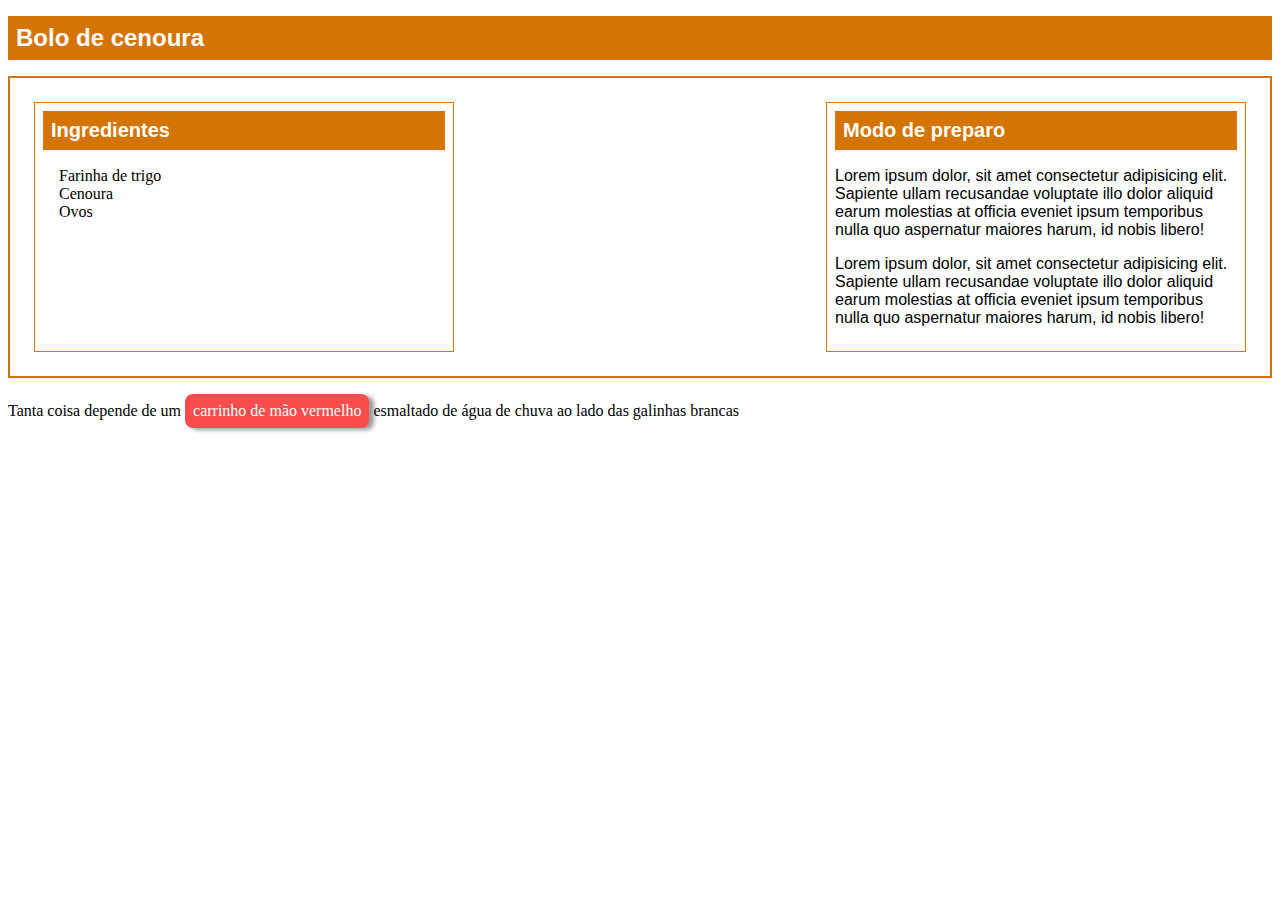
<file: BaseTecnica/index.html>
<!DOCTYPE html>
<html lang="en">
    <head>
        <meta charset="UTF-8">
        <meta http-equiv="X-UA-Compatible" content="IE=edge">
        <meta name="viewport" content="width=device-width, initial-scale=1.0">
        <title>Minha página de receitas </title>
        <link rel="stylesheet" href="style.css">
    </head>

    <body>
        <header>
            <h1>Bolo de cenoura</h1>
        </header>
        
        <article>
            <section>
                <h2>Ingredientes</h2>
                <ul>
                    <li>Farinha de trigo</li>
                    <li>Cenoura</li>
                    <li>Ovos</li>
                </ul>
            </section>
            <!-- <section>
                <ol>
                    <li>Farinha de trigo</li>
                    <li>Cenoura</li>
                    <li>Ovos</li>            
                </ol>
            </section> -->
            <section>
                <h2>Modo de preparo </h2>
                <p>Lorem ipsum dolor, sit amet consectetur adipisicing elit. Sapiente ullam recusandae voluptate illo dolor aliquid earum molestias at officia eveniet ipsum temporibus nulla quo aspernatur maiores harum, id nobis libero!</p>
                <p>Lorem ipsum dolor, sit amet consectetur adipisicing elit. Sapiente ullam recusandae voluptate illo dolor aliquid earum molestias at officia eveniet ipsum temporibus nulla quo aspernatur maiores harum, id nobis libero!</p>
            </section>    
        </article>

        <footer>
        <p>Tanta coisa depende de um <a href="https://i.pinimg.com/originals/c4/63/03/c46303113206230a2a9ecc490c7ae2ef.jpg">carrinho de mão vermelho </a> esmaltado de água de chuva ao lado das galinhas brancas</p>
        </footer>
    </body>
</html>
</file>
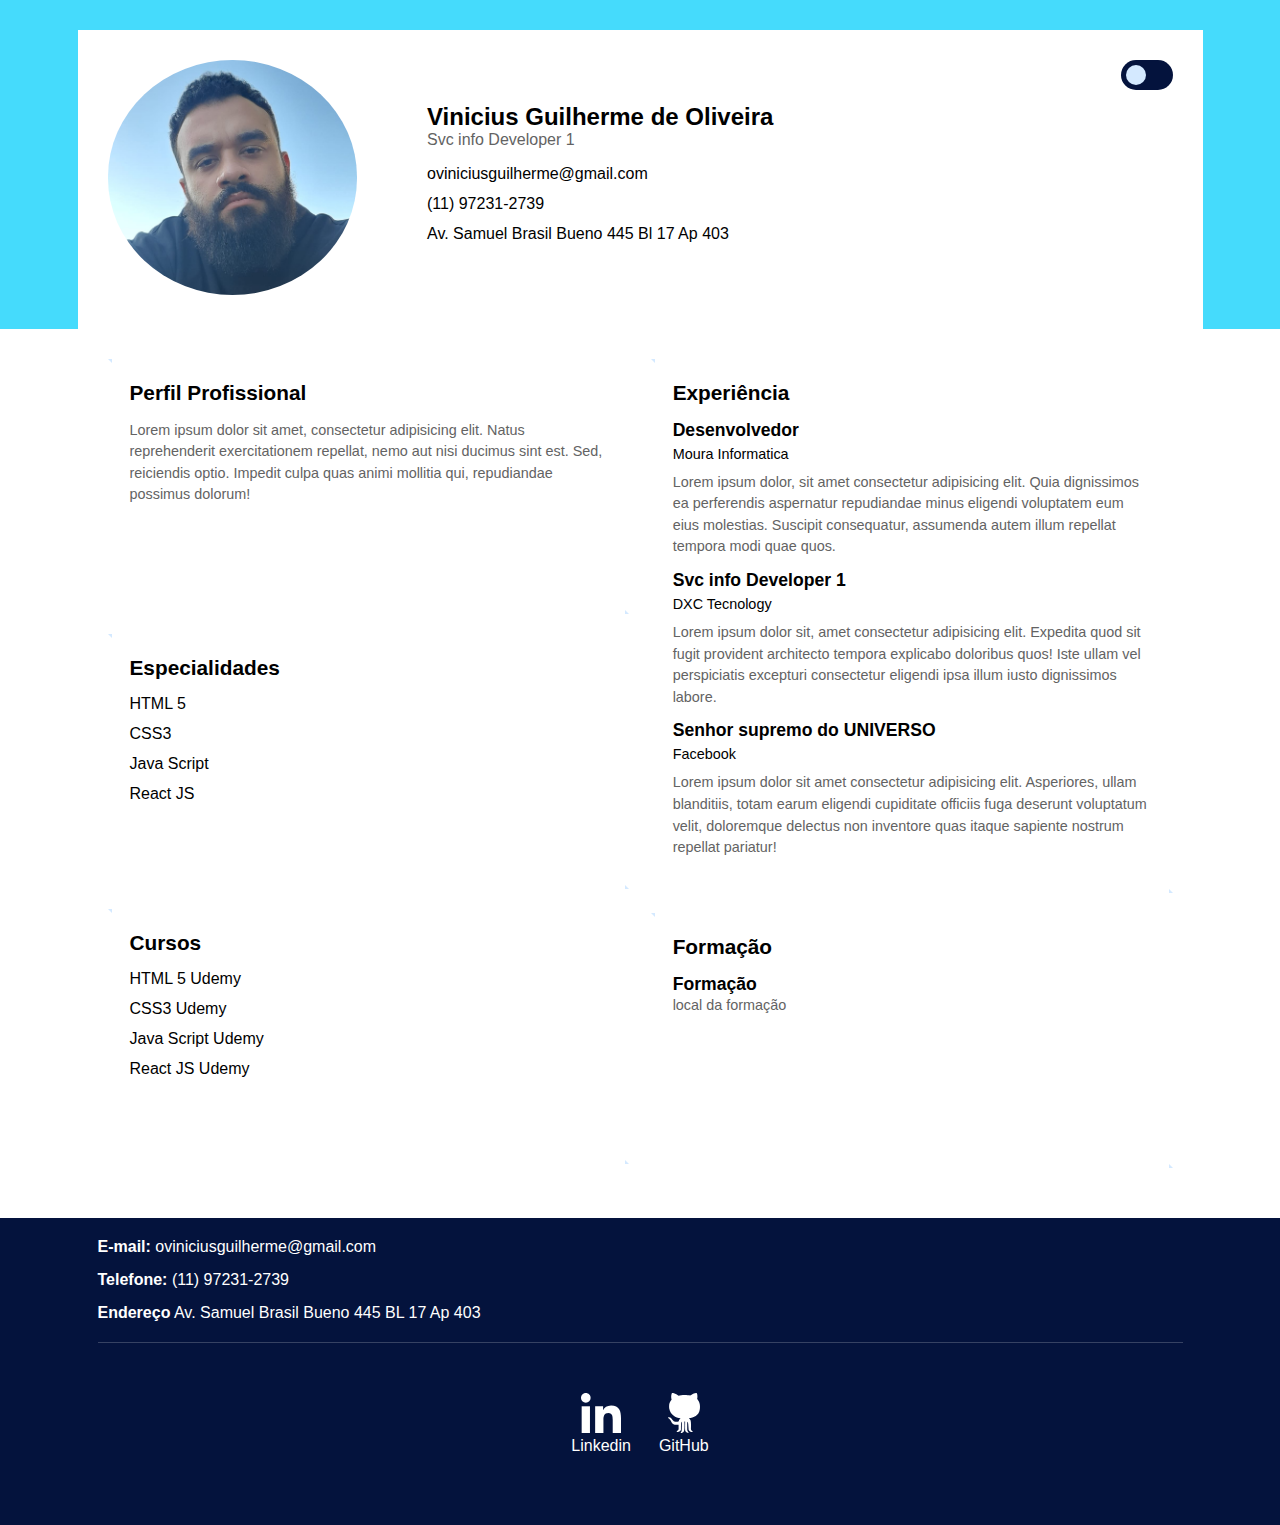
<file: day1/index.html>
<!DOCTYPE html>
<html lang="en">
    <head>
        <meta charset="UTF-8">
        <meta http-equiv="X-UA-Compatible" content="IE=edge">
        <meta name="viewport" content="width=device-width, initial-scale=1.0">
        <title>Portifólio</title>

        <link rel="preconnect" href="https://fonts.gstatic.com">
        <link href="https://fonts.googleapis.com/css2?family=Roboto:wght@100;300;400&display=swap" rel="stylesheet">

        <link rel="stylesheet" href="./assets/css/style.css">
    </head>
    <body>
        <input type="checkbox" id="ativar-dark"  class="ativar-dark">
        <div class="dark-mode">
        <!-- Cabeçalho -->
            <header>
                <div class="container">
                    <label for="ativar-dark"><span></span></label>
                    <div class="linha">
                        <!-- CAIXA FOTO DE PERFIL -->
                        <div class="coluna coluna-esquerda">
                            <figure>
                                <img src="./assets/img/VigoImg.png" alt="Vinicius Guilherme de Oliveira" >
                                <!-- TAG PARA FERRAMENTA DE LEITURA DE TELA  -->
                                <figcaption class="hidden">Vinicius Guilherme de Oliveira</figcaption> 
                            </figure>
                        </div>
                        <!-- INFORMAÇÕES PESSOAIS -->
                        <div class="coluna coluna-direita">
                            <h1>Vinicius Guilherme de Oliveira</h1>
                            <p>Svc info Developer 1</p>
                            <ul>
                                <li><a href="mailto:oviniciusguilherme@gmail.com"> oviniciusguilherme@gmail.com</a></li>
                                <li><a href="tel:55011972312739">(11) 97231-2739</a></li>
                                <li><a href="https://goo.gl/maps/hJVNRXb1NsHRv1588">Av. Samuel Brasil Bueno 445 Bl 17 Ap 403</a></li>
                            </ul>
                        </div>
                    </div>
                </div>
            </header>

            <main>
                <div class="container">
                    <div class="linha">
                        <!--Esquerdo  -->
                        <div class="coluna coluna-esquerda">
                            <section>
                                <span class="topo-direita"></span>
                                <h2>Perfil Profissional</h2>
                                <p>Lorem ipsum dolor sit amet, consectetur adipisicing elit. Natus reprehenderit exercitationem repellat, nemo aut nisi ducimus sint est. Sed, reiciendis optio. Impedit culpa quas animi mollitia qui, repudiandae possimus dolorum!</p>
                                <span class="baixo-esquerda"></span>
                            </section>
                            <section>
                                <span class="topo-direita"></span>
                                <h2>Especialidades</h2>
                                <ul>
                                    <li>HTML 5</li>
                                    <li>CSS3</li>
                                    <li>Java Script</li>
                                    <li>React JS</li>
                                </ul>
                            <span class="baixo-esquerda"></span>
                            </section>
                            <section>
                                <span class="topo-direita"></span>
                                <h2>Cursos</h2>
                                <ul>
                                    <li>HTML 5 Udemy</li>
                                    <li>CSS3 Udemy</li>
                                    <li>Java Script Udemy</li>
                                    <li>React JS Udemy</li>
                                </ul>
                            <span class="baixo-esquerda"></span>    
                            </section>
                        </div>

                        <!-- Direito -->
                        <div class="coluna coluna-direita">
                            <section>
                                <span class="topo-direita"></span>
                                <h2>Experiência</h2>
                                <ul>
                                <li>
                                    <h3>Desenvolvedor</h3>
                                    <strong>Moura Informatica</strong>
                                    <p>Lorem ipsum dolor, sit amet consectetur adipisicing elit. Quia dignissimos ea perferendis aspernatur repudiandae minus eligendi voluptatem eum eius molestias. Suscipit consequatur, assumenda autem illum repellat tempora modi quae quos.</p>
                                </li>
                                <li>
                                    <h3>Svc info Developer 1</h3>
                                    <strong>DXC Tecnology</strong>
                                    <p>Lorem ipsum dolor sit, amet consectetur adipisicing elit. Expedita quod sit fugit provident architecto tempora explicabo doloribus quos! Iste ullam vel perspiciatis excepturi consectetur eligendi ipsa illum iusto dignissimos labore.</p>
                                </li>
                                <li>
                                    <h3>Senhor supremo do UNIVERSO</h3>
                                    <strong>Facebook</strong>
                                    <p>Lorem ipsum dolor sit amet consectetur adipisicing elit. Asperiores, ullam blanditiis, totam earum eligendi cupiditate officiis fuga deserunt voluptatum velit, doloremque delectus non inventore quas itaque sapiente nostrum repellat pariatur!</p>
                                </li>
                                </ul>
                                <span class="baixo-esquerda"></span>
                            </section>

                            <section>
                                <span class="topo-direita"></span>
                                <h2>Formação</h2>
                                <ul>
                                    <li>
                                        <h3>Formação</h3>
                                        <p>local da formação</p>
                                    </li>
                                </ul>
                            <span class="baixo-esquerda"></span>   
                            </section>
                        </div>
                    </div>
                </div>

            </main>

            <footer>
                <div class="container">
                    <nav>
                        <ul class="info-contato">
                            <li><a href="mailto:oviniciusguilherme@gmail.com"> <strong>E-mail:</strong> oviniciusguilherme@gmail.com</a></li>
                            <li><a href="tel:55011972312739"> <Strong>Telefone:</Strong> (11) 97231-2739</a></li>
                            <li><a href="https://goo.gl/maps/hJVNRXb1NsHRv1588"> <strong>Endereço</strong> Av. Samuel Brasil Bueno 445 BL 17 Ap 403</a></li>
                        </ul>
                    </nav>
                    <nav>
                        <ul class="redes-sociais">
                            <li><a href="https://www.linkedin.com/in/vinicius-guilherme-oliveira-5a762a186"><img src="./assets/icon/linkedin.svg" alt=""><p>Linkedin</p></a></li>
                            <li><a href="https://github.com/ViniciusGuilhermeOliveira"><img src="./assets/icon/github-big-logo.svg" alt=""><p>GitHub</p></a></li>
                            
                            
                        </ul>
                    </nav>

                </div>
            </footer>
        </div>
    </body>
</html>
</file>
<file: BaseTecnica/style.css>
h1{
    color:#FFF;
    font-family: Arial, Helvetica, sans-serif;
    background-color:rgb(212, 116, 5);
    padding:0.5rem;
    font-size: 1.5rem;
}
ul {
    list-style-type: none;
    padding-left: 1rem;

}

nav ul li{
    background-color: aquamarine;
    margin-bottom: 0.5rem;
    padding:0.25rem;
    font-family: Arial, Helvetica, sans-serif;
}
nav ul li a{
    color:red;
}
 
article{
    border: 2px solid rgb(212,116,5);
    padding: 1.5rem;
}

article section h2 {
    color:#FFF;
    font-family: Arial, Helvetica, sans-serif;
    background-color:rgb(212, 116, 5);
    padding:0.5rem;
    font-size: 1.25rem;
    margin-top: 0;
}

article section p{
    font-family: Arial, Helvetica, sans-serif;
}


article section{
    width: 420px;
    border:rgb(212, 116, 5) solid 1px;
    box-sizing: border-box;
    padding: 0.5rem;

}
article{
    display: flex;
    justify-content: space-between;
}

footer p a {
    display: inline-block;
    padding:0.5rem;
    background-color: rgb(250, 76, 76);
    color: #fff;
    text-decoration: none;
    border-radius: 0.5rem;
    box-shadow: #999 5px 2px 4px 0;
}
</file>
<file: day1/assets/css/style.css>
/*

--------------------------------------------
ESTRUTURA BASE
--------------------------------------------
**** DECLARAÇÃO DE VARIAVEIS
**** ESTILOS GERAIS
**** BODY
**** HEADER
**** FOOTER
**** PÁGINA INICIAL
**** EXTRAS
**** @MEDIA
font-family: 'Open Sans', sans-serif;
*/

/* ESTILOS GERAIS */
html, body, figure, img, div, input, textarea, p, h1, h2, h3, h4, h5, h6, ul, li, a, main{
    margin: 0;
    padding: 0;
    box-sizing: border-box;
    list-style: none;
    text-decoration: none;
}

.coluna{
    flex-basis: 49%;
}

:root{
    --corBackgroundPrimaria: #45dbfc;
    --corBackgroundSecundaria: #04133d;
    --corBackgroundDark:#0e0e0e;
    --corTextPrimaria:#636363;
    --corTextoSecudaria:#000;

    --corBorder:#d4e9ff;

}

.hidden{
    display: none;
}


/* BODY */
body{
    font-family: 'Open Sans', sans-serif;
}


/* HEADER */
header{
    background-color: var(--corBackgroundPrimaria);
    padding: 30px 30px 0;
}
header .container{
    background-color: white;
}
header .linha{
    align-items: center;
}
header .coluna-esquerda{
    flex-basis: 30%;
}
header .coluna-direita{
    flex-basis: 60%;
    text-align: center;
}

header .coluna img{
    max-width: 100%;
}
header .coluna h1{
    font-size: 1.5rem;
    color:var(--corTextoSecudaria);
}
header .coluna p{
    font-size: 1rem;
    color:var(--corTextPrimaria);
}
header .coluna ul{
    margin: 16px 0 0;
}
header .coluna ul li{
    margin: 0 0 12px;
}
header .coluna ul li a{
    font-size: 1rem;
    color:var(--corTextoSecudaria);
}


/* FOOTER */
footer{
    background-color:var(--corBackgroundSecundaria);
}
footer .container{
    padding: 20px;
}
footer nav ul li a{
    color: white;
}

footer nav .info-contato li{
    margin: 0 0 15px;
}

footer nav .redes-sociais{
    border-top: 1px solid rgb(255 255 255 / 20%);
    margin: 20px 0 50px;
    padding: 50px 0 0;
    text-align: center;
}
footer nav .redes-sociais li{
    margin: 15px 28px;
    text-align: center;
    display: inline-block;
}

footer nav .redes-sociais li a img{
    width: 40px;
}


/* PÁGINA INICIAL */
main .coluna{
    padding: 20px;
}
main .coluna section{
    border-bottom: 1px solid  var(--corBorder);
    margin: 0 0 20px;
    min-height: 211px;
    color:var(--corTextoSecudaria);
}

main .coluna section h2{
    font-size: 1.3rem;
    margin: 0 0 15px;
}
main .coluna section p{
    font-size: 0.9rem;
    color: var(--corTextPrimaria);
    line-height: 1.5;
}

main .coluna section ul li{
    margin: 0 0 12px;
}
main .coluna section ul li h3{
    font-size: 1.1rem;
}
main .coluna section ul li strong{
    font-size: 0.9rem;
    font-weight: 500;
    margin: 5px 0 10px;
    display: inline-block;
}


/* EXTRAS */
.ativar-dark{
    width: 50px;
    height: 50px;
    display: none;
}
header .container{
    position: relative;
}
label{
    position: absolute;
    top: 30px;
    right: 30px;
    width: 52px;
    height: 30px;
    background-color: var(--corBackgroundSecundaria);
    border-radius: 20px;
    padding: 5px 5px;
    box-sizing: border-box;
    cursor: pointer;

}
label span{
    width: 20px;
    height: 20px;
    display: block;
    background-color:var(--corBorder);
    border-radius: 100%;
    transition: all ease .3s;
}
.ativar-dark:checked ~ .dark-mode label{
    background-color:var(--corBorder);
}
.ativar-dark:checked ~ .dark-mode label span{
    background-color: var(--corBackgroundSecundaria);
    /* margin-left: 21px; */
    transform:translateX(21px);
    transition: all ease.3s;
}

.ativar-dark:checked ~ .dark-mode{
    --corBackgroundPrimaria: #000;
    --corBackgroundSecundaria: #000;
    --corTextPrimaria:#fff;
    --corTextoSecudaria:#fff;
}
.ativar-dark:checked ~ .dark-mode header{
    background-color:var(--corBackgroundSecundaria) ;
}
.ativar-dark:checked ~ .dark-mode header .container{
    background-color:var(--corBackgroundDark) ;
}
.ativar-dark:checked ~ .dark-mode  .container{
    background-color:var(--corBackgroundDark) ;
}
.ativar-dark:checked ~ .dark-mode main{
    background-color:var(--corBackgroundSecundaria) ;
} 
@keyframes aumentarLargura{
    from{
        width: 0;
    }
    to{
        width: 100%;
    }
}

@keyframes aumentarAltura{
    from{
        height: 0;
    }
    to{
        height: 100%;
    }
}


/* @MEDIA */
@media only screen and (min-width: 768px){
    .linha{
        display: flex;
        flex-wrap: wrap;
        align-items: flex-start;
        justify-content: space-between;
    }
    footer nav .redes-sociais {
        display: flex;
        justify-content: center;
    }
    header{
        padding: 30px 0 0;
    }
    header .coluna img{
        max-width: 250px;
        border-radius: 100%;
    }
    .container{
        width: 100%;
        max-width: 1125px;
        margin: 0 auto;
        padding: 30px;
    }
    header .coluna-direita{
        text-align: left;
    }
    main .coluna section{
        /* border: 1px solid #d4e9ff; */
        border:2px solid transparent;
        padding: 20px;
        position: relative;
    }
    main .coluna section span{
        position: absolute;
        display: block;
        width: 0;
        height: 0;
        border:2px solid transparent;
    }
    main .coluna section .topo-direita{
        top: -2px;
        left: -2px;
        animation: aumentarLargura, aumentarAltura;
        animation-duration: 1s,1s;
        animation-delay: 2s,3s ;
        animation-fill-mode: forwards;
        border-top-color:var(--corBorder);
        border-right-color: var(--corBorder);
    }
    main .coluna section .baixo-esquerda{
        bottom: -2px;
        right: -2px;
        animation: aumentarLargura, aumentarAltura;
        animation-duration: 1s,1s;
        animation-delay: 4s,5s ;
        animation-fill-mode: forwards;
        border-bottom-color:var(--corBorder);
        border-left-color: var(--corBorder);
    }

    main .coluna{
        padding: 0;
    }
    footer nav .redes-sociais li{
        margin: 0  14px;
        text-align: center;
        display: initial;
    }
    
}

@media only screen and (min-width: 991px){

    header .coluna-direita{
        flex-basis: 70%;
    }
}
</file>
